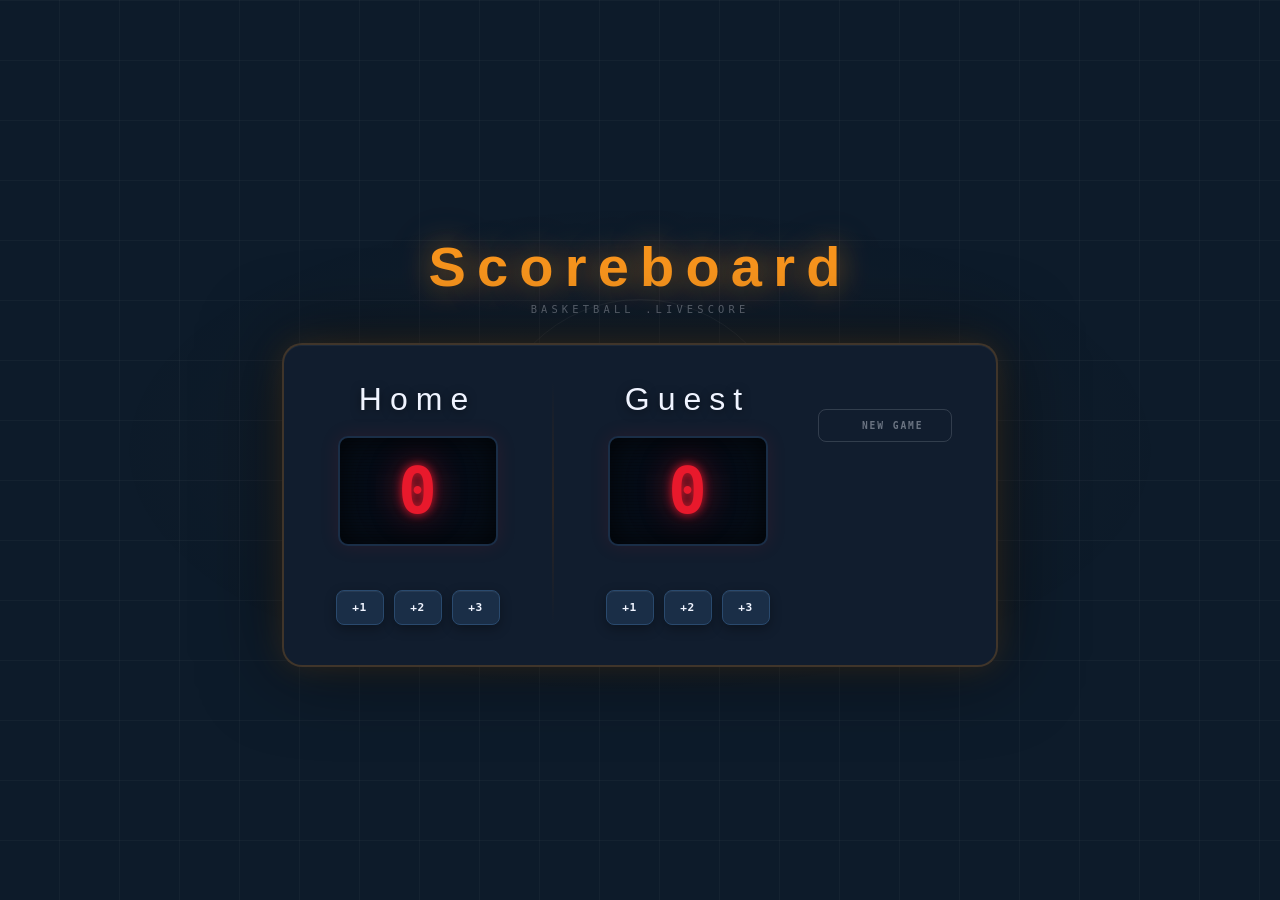
<file: index.html>
<!DOCTYPE html>
<html lang="en">
<head>
    <meta charset="UTF-8">
    <meta name="viewport" content="width=device-width, initial-scale=1.0">
    <title>Basketball Boardscore</title>
    <link rel="stylesheet" href="style.css">
</head>
<body>
    <header>
    <h1> Scoreboard</h1>
    <p>Basketball .livescore</p>
    </header>
    <div class="scoreboard" id="board">
        <div class="team">
            <span class="team-name">Home</span>
            <div class="score-display">
                <span class="score" id="home-score">0</span>

            </div>
            <div class="lead-dot" id="home-lead"></div>
            <div class="btn-group">
                <button class="btn" onclick="addscore('home',1)">+1</button>
                <button class="btn" onclick="addscore('home',2)">+2</button>
                <button class="btn" onclick="addscore('home',3)">+3</button>

        </div>
    </div>
    <div class="divider"></div>

     <div class="team">
            <span class="team-name">Guest</span>
            <div class="score-display">
                <span class="score" id="guest-score">0</span>

            </div>
            <div class="lead-dot" id="guest-lead"></div>
            <div class="btn-group">
                <button class="btn" onclick="addscore('guest',1)">+1</button>
                <button class="btn" onclick="addscore('guest',2)">+2</button>
                <button class="btn" onclick="addscore('guest',3)">+3</button>

        </div>
    </div>
    <div class="reset-wrap">
        <button class="btn-reset" onclick="resetScore()">&nbsp; New Game</button>
    </div>
    <script src="index.js"\></script>
</body>
</html>
</file>
<file: style.css>
:root {
  --bg: #0d1b2a;
  --panel: #111d2e;
  --board: #0a1628;
  --accent: #f7941d;
  --red: #e8192c;
  --green: #39ff14;
  --white: #f0f4ff;
  --btn-bg: #1a2e47;
  --btn-border: #2a4a6e;
  --shadow: 0 0 30px rgba(247,148,29,0.15);
}

* { margin: 0; padding: 0; box-sizing: border-box; }

body {
  background: var(--bg);
  min-height: 100vh;
  display: flex;
  flex-direction: column;
  align-items: center;
  justify-content: center;
  font-family: 'Orbitron', monospace;
  overflow: hidden;
  position: relative;
}

/* Subtle court lines background */
body::before {
  content: '';
  position: fixed;
  inset: 0;
  background:
    radial-gradient(ellipse 60% 40% at 50% 50%, rgba(247,148,29,0.04) 0%, transparent 70%),
    repeating-linear-gradient(0deg, transparent, transparent 59px, rgba(255,255,255,0.03) 59px, rgba(255,255,255,0.03) 60px),
    repeating-linear-gradient(90deg, transparent, transparent 59px, rgba(255,255,255,0.03) 59px, rgba(255,255,255,0.03) 60px);
  pointer-events: none;
}

/* Center circle */
body::after {
  content: '';
  position: fixed;
  width: 300px; height: 300px;
  border: 1px solid rgba(216, 223, 215, 0.06);
  border-radius: 50%;
  top: 50%; left: 50%;
  transform: translate(-50%,-50%);
  pointer-events: none;
}

header {
  text-align: center;
  margin-bottom: 28px;
  position: relative;
  z-index: 1;
}

header h1 {
  font-family: 'Bebas Neue', sans-serif;
  font-size: clamp(2rem, 5vw, 3.5rem);
  letter-spacing: 0.2em;
  color: var(--accent);
  text-shadow: 0 0 30px rgba(247,148,29,0.5), 0 0 60px rgba(247,148,29,0.2);
}

header p {
  font-size: 0.65rem;
  letter-spacing: 0.4em;
  color: rgba(240,244,255,0.35);
  margin-top: 4px;
  text-transform: uppercase;
}

/* Scoreboard */
.scoreboard {
  background: var(--panel);
  border: 2px solid rgba(247,148,29,0.2);
  border-radius: 20px;
  padding: 36px 44px 40px;
  box-shadow: var(--shadow), 0 0 80px rgba(0,0,0,0.6), inset 0 1px 0 rgba(255,255,255,0.05);
  display: flex;
  gap: 40px;
  align-items: flex-start;
  position: relative;
  z-index: 1;
}

.divider {
  width: 2px;
  align-self: stretch;
  background: linear-gradient(to bottom, transparent, rgba(82, 48, 19, 0.4), transparent);
  border-radius: 2px;
  margin: 0 4px;
}

/* Team panel */
.team {
  display: flex;
  flex-direction: column;
  align-items: center;
  gap: 18px;
  min-width: 180px;
}

.team-name {
  font-family: 'Bebas Neue', sans-serif;
  font-size: 2rem;
  letter-spacing: 0.25em;
  color: var(--white);
  text-shadow: 0 2px 10px rgba(0,0,0,0.5);
}

/* LED display */
.score-display {
  background: #050d18;
  border: 2px solid #1a2e47;
  border-radius: 10px;
  width: 160px;
  height: 110px;
  display: flex;
  align-items: center;
  justify-content: center;
  box-shadow: inset 0 0 30px rgba(0,0,0,0.8), 0 0 20px rgba(232,25,44,0.1);
  position: relative;
  overflow: hidden;
}

.score-display::before {
  content: '';
  position: absolute;
  inset: 0;
  background: repeating-linear-gradient(0deg, rgba(0,0,0,0.15) 0px, rgba(0,0,0,0.15) 1px, transparent 1px, transparent 3px);
  pointer-events: none;
  z-index: 2;
}

.score {
  font-family: 'Orbitron', monospace;
  font-size: 4rem;
  font-weight: 900;
  color: var(--red);
  text-shadow: 0 0 10px rgba(232,25,44,0.9), 0 0 30px rgba(232,25,44,0.5), 0 0 60px rgba(232,25,44,0.2);
  position: relative;
  z-index: 3;
  transition: transform 0.1s ease;
  user-select: none;
}

.score.pop {
  animation: scorePop 0.3s ease;
}

@keyframes scorePop {
  0%   { transform: scale(1); }
  40%  { transform: scale(1.3); color: #ff6b6b; text-shadow: 0 0 20px rgba(255,107,107,1), 0 0 40px rgba(255,107,107,0.6); }
  100% { transform: scale(1); }
}

/* Buttons */
.btn-group {
  display: flex;
  gap: 10px;
}

.btn {
  background: var(--btn-bg);
  border: 1.5px solid var(--btn-border);
  color: var(--white);
  font-family: 'Orbitron', monospace;
  font-size: 0.7rem;
  font-weight: 700;
  letter-spacing: 0.05em;
  padding: 10px 14px;
  border-radius: 8px;
  cursor: pointer;
  transition: all 0.15s ease;
  box-shadow: 0 4px 12px rgba(0,0,0,0.3), inset 0 1px 0 rgba(255,255,255,0.06);
  position: relative;
  overflow: hidden;
  min-width: 48px;
}

.btn::after {
  content: '';
  position: absolute;
  inset: 0;
  background: radial-gradient(circle at center, rgba(247,148,29,0.3) 0%, transparent 70%);
  opacity: 0;
  transition: opacity 0.2s;
}

.btn:hover {
  background: #1f3a5a;
  border-color: var(--accent);
  color: var(--accent);
  transform: translateY(-2px);
  box-shadow: 0 6px 20px rgba(247,148,29,0.2), 0 0 0 1px rgba(247,148,29,0.1);
}

.btn:hover::after { opacity: 1; }

.btn:active {
  transform: translateY(0) scale(0.96);
  box-shadow: 0 2px 6px rgba(0,0,0,0.3);
}

/* Reset */
.reset-wrap {
  margin-top: 28px;
  position: relative;
  z-index: 1;
}

.btn-reset {
  background: transparent;
  border: 1.5px solid rgba(240,244,255,0.15);
  color: rgba(240,244,255,0.4);
  font-family: 'Orbitron', monospace;
  font-size: 0.6rem;
  font-weight: 700;
  letter-spacing: 0.2em;
  padding: 10px 28px;
  border-radius: 8px;
  cursor: pointer;
  transition: all 0.2s ease;
  text-transform: uppercase;
}

.btn-reset:hover {
  border-color: rgba(240,244,255,0.4);
  color: var(--white);
  background: rgba(240,244,255,0.05);
}

.btn-reset:active { transform: scale(0.97); }

/* Lead indicator */
.lead-dot {
  width: 8px; height: 8px;
  border-radius: 50%;
  background: var(--green);
  box-shadow: 0 0 10px var(--green);
  opacity: 0;
  transition: opacity 0.3s;
}

.lead-dot.visible { opacity: 1; }

/* Winner flash */
.scoreboard.flash-home  { animation: flashHome  0.5s ease; }
.scoreboard.flash-guest { animation: flashGuest 0.5s ease; }

@keyframes flashHome {
  0%,100% { box-shadow: var(--shadow), 0 0 80px rgba(0,0,0,0.6); }
  50%     { box-shadow: 0 0 60px rgba(247,148,29,0.6), 0 0 120px rgba(247,148,29,0.3); }
}

@keyframes flashGuest {
  0%,100% { box-shadow: var(--shadow), 0 0 80px rgba(0,0,0,0.6); }
  50%     { box-shadow: 0 0 60px rgba(57,255,20,0.5), 0 0 120px rgba(57,255,20,0.25); }
}
</file>
